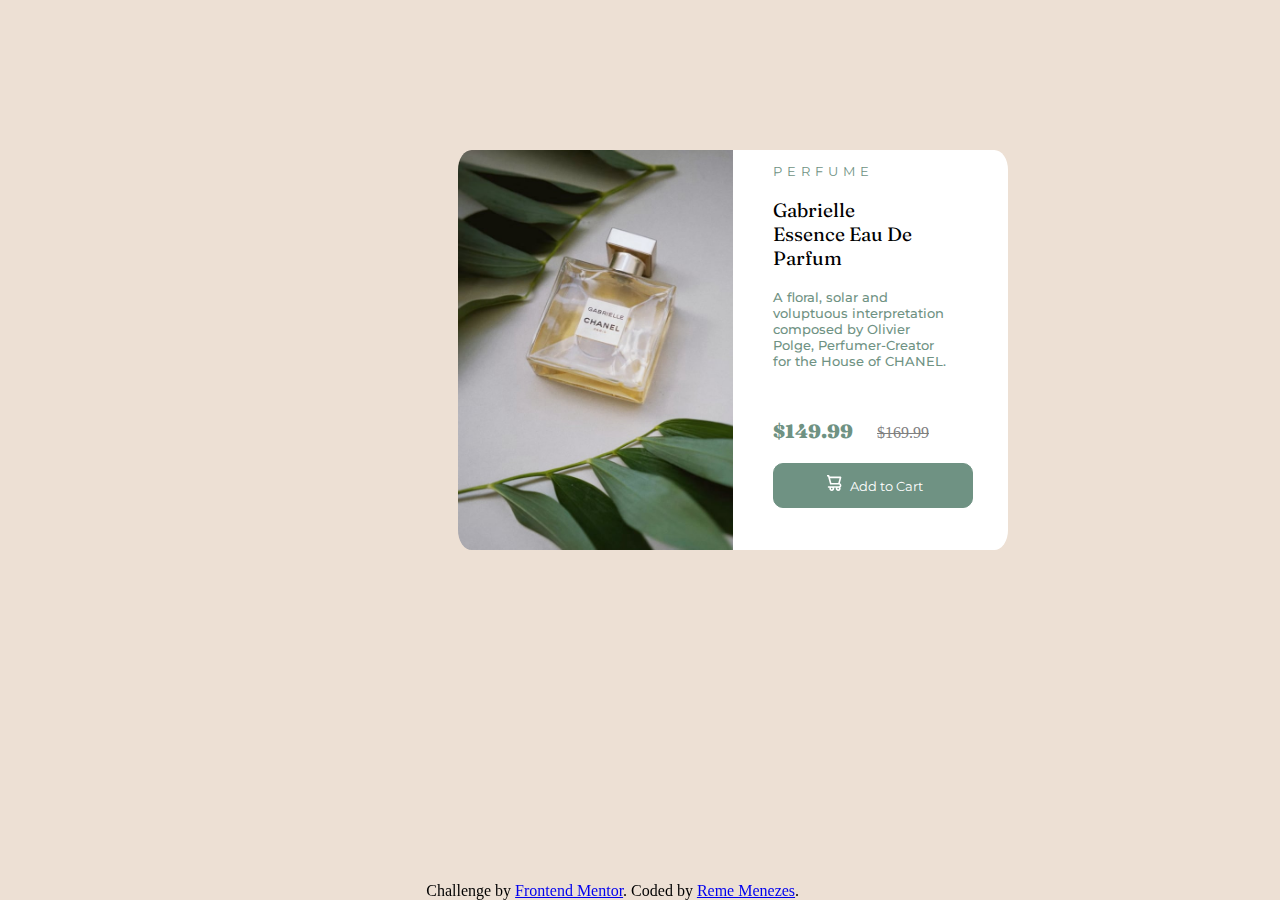
<file: product-preview-card-component-main/index.html>
<!DOCTYPE html>
<html lang="en">

<head>
  <meta charset="UTF-8">
  <meta name="viewport" content="width=device-width, initial-scale=1.0">
  <!-- displays site properly based on user's device -->

  <link rel="icon" type="image/png" sizes="32x32" href="./images/favicon-32x32.png">
  <link rel="stylesheet" href="Styles.css">
  <link href="https://fonts.googleapis.com/css2?family=Montserrat:wght@500;700&display=swap" rel="stylesheet">
  <link href="https://fonts.googleapis.com/css2?family=Fraunces:opsz,wght@9..144,700;9..144,900&display=swap"
    rel="stylesheet">

  <title>Frontend Mentor | Product preview card component</title>

</head>

<body>
  <div class="container">
    <div id="right">
      <img src="./images/image-product-desktop.jpg" class="product" alt="Image Product">
    </div>
    <div id="left">
      <p id="Heading">Perfume</p>

      <p class="perfume"> Gabrielle Essence Eau De Parfum </p>

      <p class="text">A floral, solar and voluptuous interpretation composed by Olivier Polge,
        Perfumer-Creator for the House of CHANEL.</p>

      <div id="Rate"> <span class="Price">$149.99</span>
        <span class="strike">$169.99</span>
      </div>

      <button><img src="./images/icon-cart.svg" class="cart">Add to Cart</button>
    </div>
  </div>

  <footer class="footer">
    <div class="attribution">
      Challenge by <a href="https://www.frontendmentor.io?ref=challenge" target="_blank">Frontend Mentor</a>.
      Coded by <a href="#">Reme Menezes</a>.
    </div>
  </footer>
</body>

</html>
</file>
<file: product-preview-card-component-main/Styles.css>
.footer {
    position: fixed;
    bottom: 0;
    left: 33.3%
}

body {
    background-color: #ede0d4;
}

.container {
    margin: 150px;
    padding-left: 300px;

}

#left {
    display: inline-block;
    position: absolute;
    width: 275px;
    height: 400px;
    background-color: white;
    border-top-right-radius: 5%;
    border-bottom-right-radius: 5%;
}

#right {
    float: left;
}

.product {
    height: 400px;
    width: 275px;
    border-top-left-radius: 5%;
    border-bottom-left-radius: 5%;
}

.strike {
    text-decoration: line-through;
    color: grey;
}

.Price {
    color: #6f9283;
    font-family: 'Fraunces', serif;
    font-size: larger;
    font-weight: 900;
    padding-right: 20px;
}

.cart {
    padding-right: 8px;
}

button {
    background-color: #6f9283;
    text-align: center;
    width: 200px;
    height: 45px;
    margin-top: 20px;
    margin-bottom: 50px;
    margin-left: 40px;
    padding-left: 10px;
    padding-top: 7px;
    padding-bottom: 10px;
    border-radius: 10px;
    border: 1px solid #6f9283;
    color: white;
    font-family: 'Montserrat', sans-serif;
}

#Rate {
    margin-top: 50px;
    padding-left: 40px;
}

#Heading {
    font-family: 'Montserrat', sans-serif;
    text-transform: uppercase;
    letter-spacing: 5px;
    font-size: small;
    color: #6f9283;
    padding-left: 40px;
}

.perfume {
    font-family: 'Fraunces', serif;
    font-size: larger;
    padding-left: 40px;
    padding-right: 80px;
}

.text {
    font-family: 'Montserrat', sans-serif;
    font-size: small;
    font-weight: 500;
    color: #6f9283;
    padding-left: 40px;
    padding-right: 60px;
}




/*font-family: 'Fraunces', serif;
/*font-family: 'Montserrat', sans-serif;
</file>
